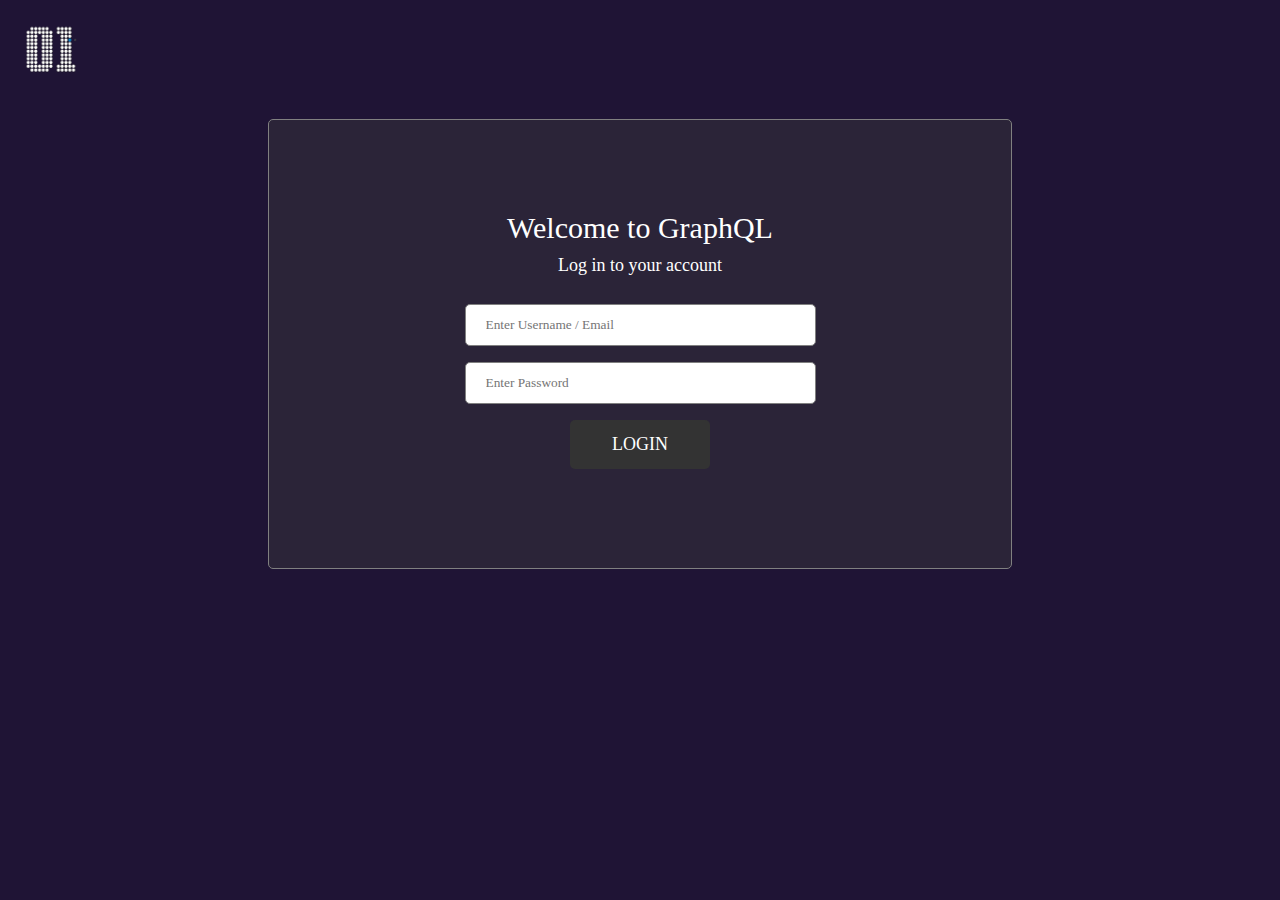
<file: index.html>
<!DOCTYPE html>
<html lang="en">
<head>
    <meta charset="UTF-8">
    <meta name="viewport" content="width=device-width, initial-scale=1.0">
    <link rel="stylesheet" href="CSS/index.css">
    <script src="JS/LoginUser.js"></script>
    <title>GraphQL By Marwa</title>
    
</head> 
<body>
    
  <div class="header">
    <div class="logo">
      <img src="images/rebootlogo.png" class="logo-img" />
    </div>
  </div>

    <form onsubmit="login(event)" id="login-form" method="post">

    <div id="welcome-to">Welcome to GraphQL</div>
      
      
      <div class="container">
      <div id="login-to">Log in to your account</div>
        
        <input type="text" placeholder="Enter Username / Email" id="username-or-email" required>
    
        <input type="password" placeholder="Enter Password" id="password" required>
    
        <button id="login-button" type="submit">LOGIN</button>
      </div>
    </form>

      <div id="error-message"></div>
</body>
</html>
</file>
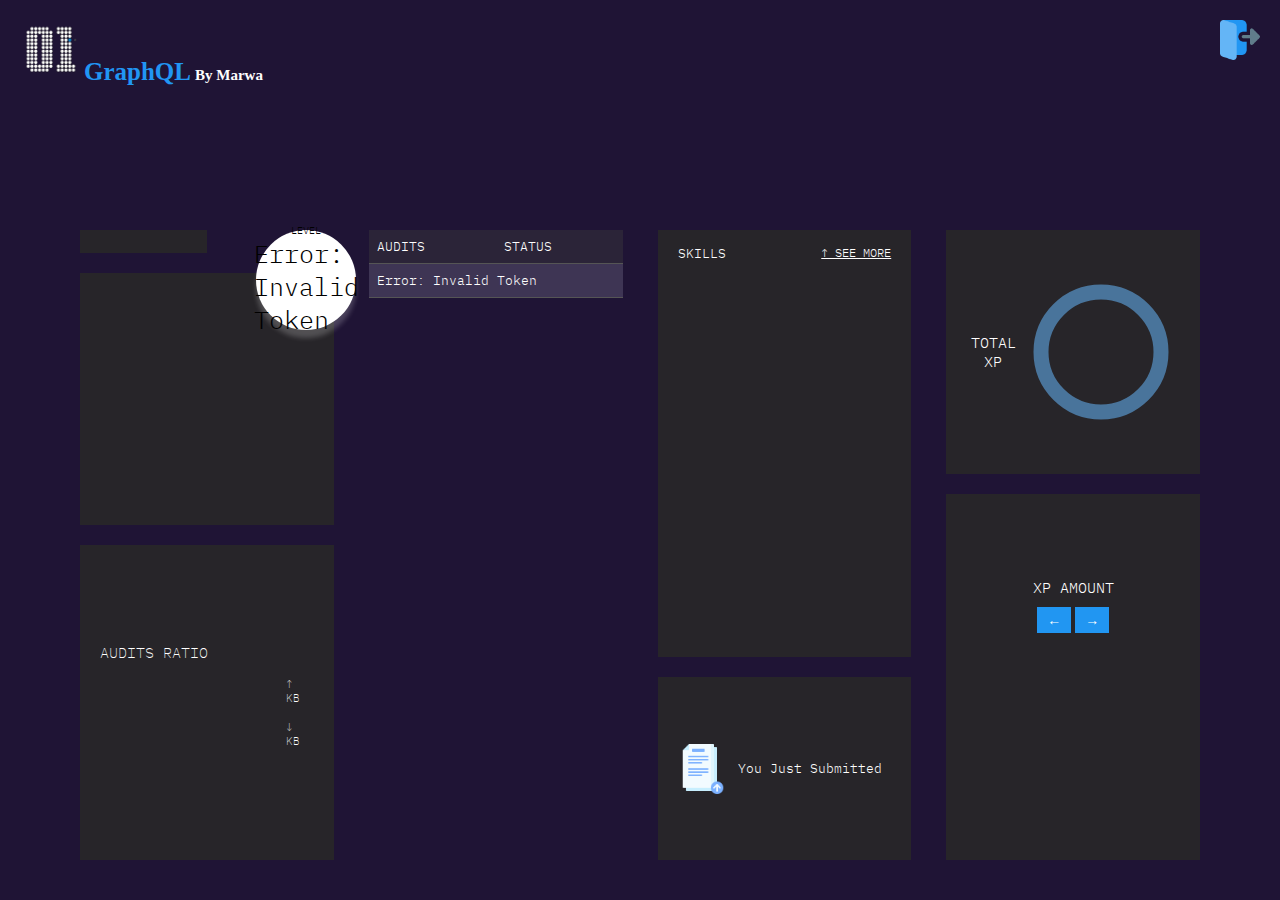
<file: profile.html>
<!DOCTYPE html>
<html lang="en">
  <head>
    <meta charset="UTF-8" />
    <meta name="viewport" content="width=device-width, initial-scale=1.0" />
    <title>GraphQL By Marwa</title>
    <link rel="stylesheet" href="CSS/profile.css" />
    <link rel="preconnect" href="https://fonts.googleapis.com" />
    <link rel="preconnect" href="https://fonts.gstatic.com" crossorigin />
    <link
      href="https://fonts.googleapis.com/css2?family=IBM+Plex+Mono:ital,wght@0,100;0,200;0,300;0,400;0,500;0,600;0,700;1,100;1,200;1,300;1,400;1,500;1,600;1,700&display=swap"
      rel="stylesheet"
    />
    <script src="JS/ProfileUser.js"></script>
    <script src="JS/LoginUser.js"></script>
    <script src="JS/UserInfo.js"></script>
    <script src="JS/UserLevel.js"></script>
    <script src="JS/UserSkills.js"></script>
    <script src="JS/UserAudits.js"></script>
    <script src="JS/UserAuditRatio.js"></script>
    <script src="JS/UserXp.js"></script>
    <script src="JS/UserLastProject.js"></script>
    <script src="JS/userxps.js"></script>
  </head>
  <body>
    <div class="header">
      <div class="logo">
        <img src="images/rebootlogo.png" class="logo-img" />
        <label class="GraphQL">GraphQL</label>
        <label class="ByMarwa">By Marwa</label>
      </div>
      <div class="logout">
        <button class="logout-button" onclick="logout()">
          <img src="images/logout (1).png" class="logout-img" />
        </button>
      </div>
    </div>
    <div class="welcome">
      <div id="name"></div>
    </div>
    <div class="info-container">
      <div class="first">
        <div id="username"></div>
        <div class="userinfo">
          <div class="userinfo-content">
            <div id="userid"></div>
            <div id="email"></div>
            <div id="campus"></div>
          </div>
        </div>
        <div class="audit-ratio">
          <div class="ratio-title">AUDITS RATIO</div>
          <div class="done">
            <svg id="done-chart" width="180" height="20"></svg>
            <div class="done-value">↑ <span id="done-value"></span> KB</div>
          </div>
          <div class="received">
            <svg id="received-chart" width="180" height="20"></svg>
            <div class="received-value">
              ↓ <span id="received-value"></span> KB
            </div>
          </div>
          <div id="auditratio"></div>
        </div>
      </div>

      <div class="second">
        <table class="audits-table">
          <thead>
            <tr>
              <th class="all-audits" colspan="2">AUDITS</th>
              <th class="status">STATUS</th>
            </tr>
          </thead>
          <tbody id="auditsTableBody"></tbody>
        </table>
      </div>
      <div class="third">
        <div class="skills">
          <svg id="skills-chart"></svg>
          <div class="skills-title">SKILLS</div>
          <div class="see-more">↑ SEE MORE</div>
          <div id="skills-amount" class="tooltip"></div>
        </div>
        <div class="project">
          <img src="images/submit2.png" class="submit-img" />
          <div>
            <div class="project-title">You Just Submitted</div>
            <div id="project-name"></div>
            <div id="submission-date-time"></div>
          </div>
        </div>
      </div>
      <div class="forth">
        <div class="total-xp">
          <div class="total-xp-title">TOTAL <br /> XP</div>
          <svg id="xp-pie-chart" width="150" height="150" viewBox="0 0 200 200">
            <circle id="pie-background" cx="100" cy="100" r="80" />
            <circle id="pie-progress" cx="100" cy="100" r="80" />
            <text id="xp-total-amount" x="50%" y="50%" fill="white"></text>
          </svg>
        </div>
        <div class="xp-amount">
          <div class="xp-amount-title">XP AMOUNT</div>
          <div>
            <button id="prev-xp-btn">←</button>
            <button id="next-xp-btn">→</button>
          </div>
          <div>
            <svg id="xp-bar-chart" width="100" height="140"></svg>
          </div>
          <div id="xp-project-name"></div>
        </div>
      </div>
      <div class="level">
        <div class="level-title">LEVEL</div>
        <div id="level">level</div>
      </div>
      
    </div>
  </body>

  <script>
    window.onload = function () {
      fetchUserInfo();
      fetchUserLevel();
      fetchSkills();
      fetchUserAudits();
      fetchAuditRatio();
      fetchUserXp();
      fetchLastProject();
      fetchAllUserXps();
    };
  </script>
</html>
</file>
<file: CSS/index.css>
* {
  margin: 0;
  padding: 0;
  box-sizing: border-box;
}

body {
  background-color: #1f1435;
  height: 100vh;
  display: flex;
  gap: 15px;
  flex-direction: column;
  padding: 20px;
}

.logo-img {
  height: 60px;
}

form {
  background-color: #2b2438;
  width: 60%;
  height: 450px;
  border: 1px solid grey;
  border-radius: 5px;
  padding: 20px;
  margin: 20px auto;
  display: flex;
  flex-direction: column;
  align-items: center;
  justify-content: center;
}

#welcome-to {
  font-family: Skia;
  color: rgb(255, 255, 255);
  font-size: 30px;
  text-align: center;
  margin-bottom: 10px;
}

#login-to {
  font-family: Skia;
  color: rgb(255, 255, 255);
  font-size: 18px;
  margin-bottom: 20px;
  text-align: center;
  width: 100%; 
}

.container {
  display: flex;
  flex-direction: column;
  width: 100%;
  align-items: center;
}

input[type="text"],
input[type="password"] {
  font-family: Skia;
  width: 50%; 
  padding: 12px 20px;
  margin: 8px 0;
  display: inline-block;
  border: 1px solid grey;
  border-radius: 5px;
  box-sizing: border-box;
}

#login-button {
  font-size: 18px;
  font-family: Skia;
  background-color: #333;
  color: white;
  padding: 14px 20px;
  margin: 8px 0;
  border: 0px solid #1f1435;
  border-radius: 5px;
  cursor: pointer;
  width: 20%;
}

#login-button:hover {
  opacity: 0.8;
}
</file>
<file: CSS/profile.css>
* {
  margin: 0;
  padding: 0;
  box-sizing: border-box;
}

body {
  background-color: #1f1435;
  height: 100vh;
  display: flex;
  gap: 15px;
  flex-direction: column;
  padding: 20px;
}

.header {
  display: flex;
  justify-content: space-between;
  height: 80px;
}

.logo-img {
  height: 60px;
}

.GraphQL {
  font-family: Skia;
  font-size: 25px;
  font-weight: bold;
  color: #2196f3;
}

.ByMarwa {
  font-family: Skia;
  font-size: 15px;
  font-weight: bold;
  color: white;
}

.logout-img {
  background-color: #1f1435;
  height: 40px;
  width: 40px;
}

.logout-button {
  background-color: #1f1435;
  border: none;
  cursor: pointer;
}

.logout-button:hover {
  opacity: 0.8;
}

.welcome {
  height: 80px;
  padding: 20px 60px;
}

#name {
  font-family: "IBM Plex Mono", monospace;
  font-weight: 200;
  color: white;
  font-size: 26px;
}

.info-container {
  display: grid;
  grid-template-columns: repeat(4, 1fr);
  flex-grow: 1;
  gap: 35px;
  padding: 20px 60px;
}

.first {
  display: flex;
  flex-direction: column;
  gap: 20px;
}

#username {
  background-color: #272529;
  font-family: "IBM Plex Mono", monospace;
  font-weight: 200;
  font-size: 18px;
  color: white;
  display: flex;
  justify-content: center;
  align-items: center;
  padding: 10px;
  max-width: 50%;
  box-sizing: border-box;
  flex: 1;
}

.userinfo {
  background-color: #272529;
  height: 40%;
  display: flex;
  align-items: center;
  padding-left: 20px;
}

.userinfo-content {
  font-family: "IBM Plex Mono", monospace;
  font-weight: 200;
  font-size: 15px;
  color: white;
  line-height: 2;
}

.level {
  background-color: rgb(255, 255, 255);
  width: 100px;
  height: 100px;
  border-radius: 50%;
  display: flex;
  justify-content: center;
  align-items: center;
  flex-direction: column;
  position: absolute;
  left: 20%;
  box-shadow: 0px 8px 5px rgba(255, 255, 255, 0.2);
}

.level-title {
  font-family: "IBM Plex Mono", monospace;
  font-weight: 300;
  font-size: 10px;
}

#level {
  font-size: 25px;
  font-family: "IBM Plex Mono", monospace;
  font-weight: 300;
}

.audit-ratio {
  background-color: #272529;
  height: 50%;
  display: flex;
  flex-direction: column;
  justify-content: center;
  gap: 15px;
  padding-left: 20px;
  padding-right: 20px;
}

.ratio-title {
  font-family: "IBM Plex Mono", monospace;
  font-weight: 200;
  color: white;
  font-size: 15px;
}

.done,
.received {
  display: flex;
  font-family: "IBM Plex Mono", monospace;
  font-weight: 200;
  color: white;
  font-size: 11px;
  gap: 10px;
}

#auditratio {
  font-family: "IBM Plex Mono", monospace;
  font-weight: 200;
  color: white;
  font-size: 25px;
}

.second {
  height: 100%;
  max-height: 420px;
  overflow-y: auto;
}

.audits-table {
  width: 100%;
  border-collapse: collapse;
  font-family: "IBM Plex Mono", monospace;
  font-weight: 300;
  font-size: 13px;
}

.audits-table th,
.audits-table td {
  border-bottom: 1px solid #555;
  padding: 8px;
  text-align: left;
}

.audits-table th {
  background-color: #2b2438;
  font-family: "IBM Plex Mono", monospace;
  font-weight: 300;
  font-size: 13px;
  color: white;
  position: sticky;
  top: 0;
  z-index: 2;
}

.audits-table td {
  background-color: #3e3554;
  color: #fff;
}

.audits-table .pass {
  color: #4caf50;
}

.audits-table .fail {
  color: #f44336;
}

.third {
  display: flex;
  flex-direction: column;
  gap: 20px;
}

.skills {
  background-color: #272529;
  height: 70%;
  display: flex;
  flex-direction: column;
  align-items: center;
  position: relative;
}

#skills-chart {
  height: 100%;
  width: 100%;
  display: block;
  padding-top: 10px;
}

.skills-title {
  color: white;
  font-size: 13px;
  font-family: "IBM Plex Mono", monospace;
  font-weight: 300;
  position: absolute;
  top: 15px;
  left: 20px;
}

.see-more {
  color: white;
  font-size: 12px;
  font-family: "IBM Plex Mono", monospace;
  font-weight: 300;
  text-decoration: underline;
  cursor: pointer;
  position: absolute;
  top: 15px;
  right: 20px;
}

.see-more:hover {
  opacity: 0.5;
}

.tooltip {
  display: none;
  position: absolute;
  bottom: 100%;
  left: 50%;
  transform: translateX(-50%);
  font-size: 11.5px;
  font-family: "IBM Plex Mono", monospace;
  font-weight: 300;
  background-color: rgb(255, 255, 255);
  border: 1px solid rgb(255, 255, 255);
  padding: 10px;
  box-shadow: 0 0 10px rgba(0, 0, 0, 0.1);
  z-index: 1;
  white-space: nowrap;
}

.skills:hover .tooltip {
  opacity: 0.8;
  display: block;
}

.project {
  background-color: #272529;
  height: 30%;
  color: white;
  font-size: 13px;
  font-family: "IBM Plex Mono", monospace;
  font-weight: 300;
  line-height: 2;
  display: flex;
  align-items: center;
  padding-left: 20px;
}

.submit-img {
  height: 50px;
  width: 50px;
  margin-right: 10px;
}

.forth {
  display: flex;
  flex-direction: column;
  gap: 20px;
}

.total-xp {
  background-color: #272529;
  height: 40%;
  display: flex;
  align-items: center;
  justify-content: center;
  gap: 10px;
}

.total-xp-title {
  font-family: "IBM Plex Mono", monospace;
  font-weight: 300;
  font-size: 15px;
  color: white;
  text-align: center;
}

#pie-background,
#pie-progress {
  fill: none;
  stroke-width: 20px;
}

#pie-background {
  stroke: #64b4f68e;
}

#pie-progress {
  stroke-dasharray: 0 500;
  transition: stroke-dasharray 0.3s;
}

#xp-total-amount {
  font-size: 20px;
  font-family: "IBM Plex Mono", monospace;
  font-weight: 300;
  dominant-baseline: middle;
}

.xp-amount {
  background-color: #272529;
  height: 60%;
  display: flex;
  justify-content: center;
  align-items: center;
  flex-direction: column;
}

#prev-xp-btn,
#next-xp-btn {
  background-color: #2196f2;
  color: white;
  border: none;
  padding: 5px 10px;
  font-size: 14px;
  cursor: pointer;
}

.xp-amount-title {
  font-family: "IBM Plex Mono", monospace;
  font-weight: 300;
  color: white;
  font-size: 15px;
  margin-bottom: 10px;
}

#xp-project-name {
  font-family: "IBM Plex Mono", monospace;
  font-weight: 300;
  color: white;
  font-size: 13px;
}
</file>
